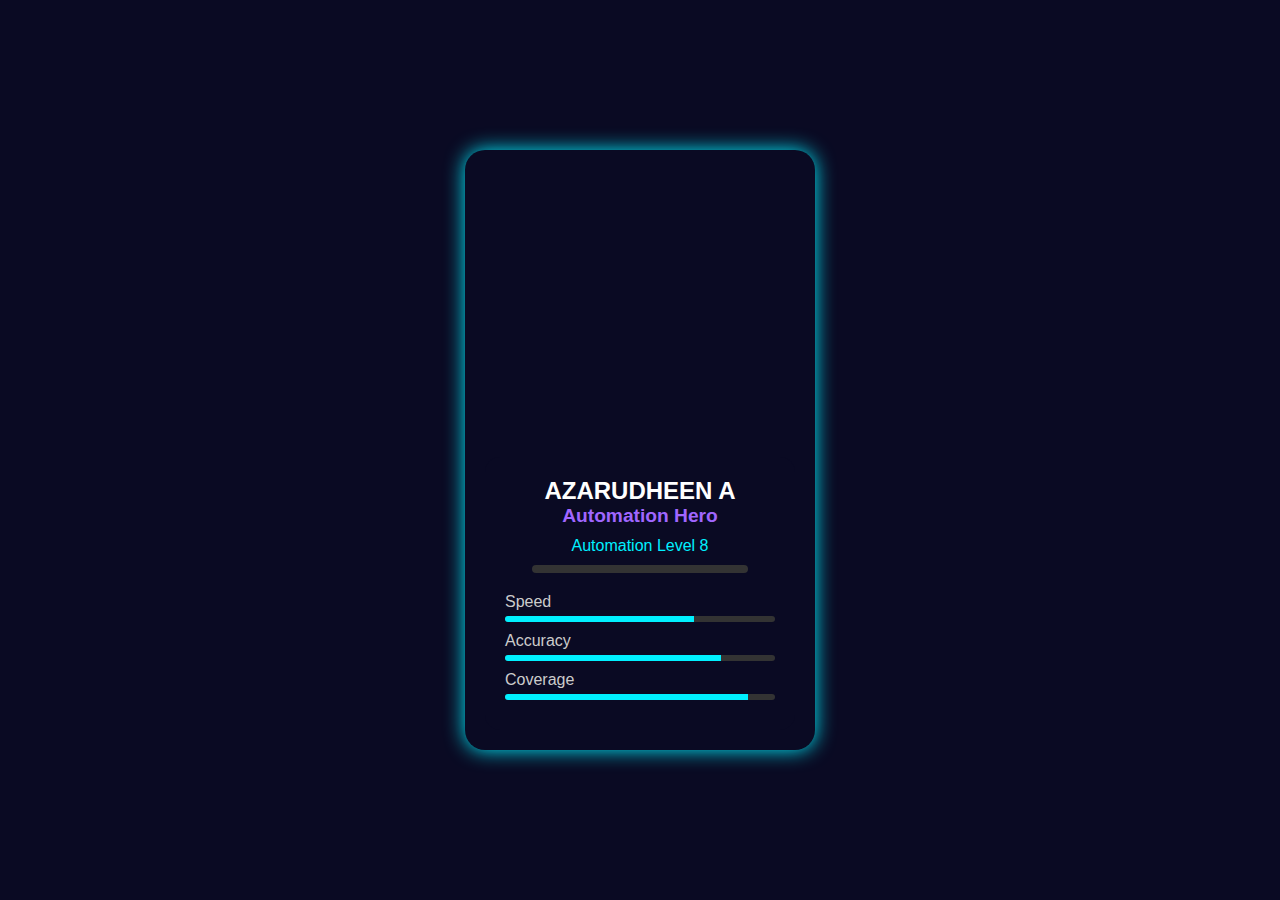
<file: Index.html>
<!DOCTYPE html>
<html lang="en">
<head>
  <meta charset="UTF-8">
  <meta name="viewport" content="width=device-width, initial-scale=1">
  <title>Azarudheen A - Automation Hero</title>
  <link rel="stylesheet" href="style.css">
</head>
<body>

<div class="main-container">

  <div class="card">

    <div class="info">
      <h1>AZARUDHEEN A</h1>
      <h2>Automation Hero</h2>
      <p class="level-title">Automation Level 8</p>

      <div class="level-bar">
        <div class="level-fill"></div>
      </div>

      <div class="stats">
        <div class="stat">
          <p>Speed</p>
          <div class="progress-bar"><div class="progress speed"></div></div>
        </div>
        <div class="stat">
          <p>Accuracy</p>
          <div class="progress-bar"><div class="progress accuracy"></div></div>
        </div>
        <div class="stat">
          <p>Coverage</p>
          <div class="progress-bar"><div class="progress coverage"></div></div>
        </div>
      </div>

    </div>

  </div>

</div>

</body>
</html>
</file>
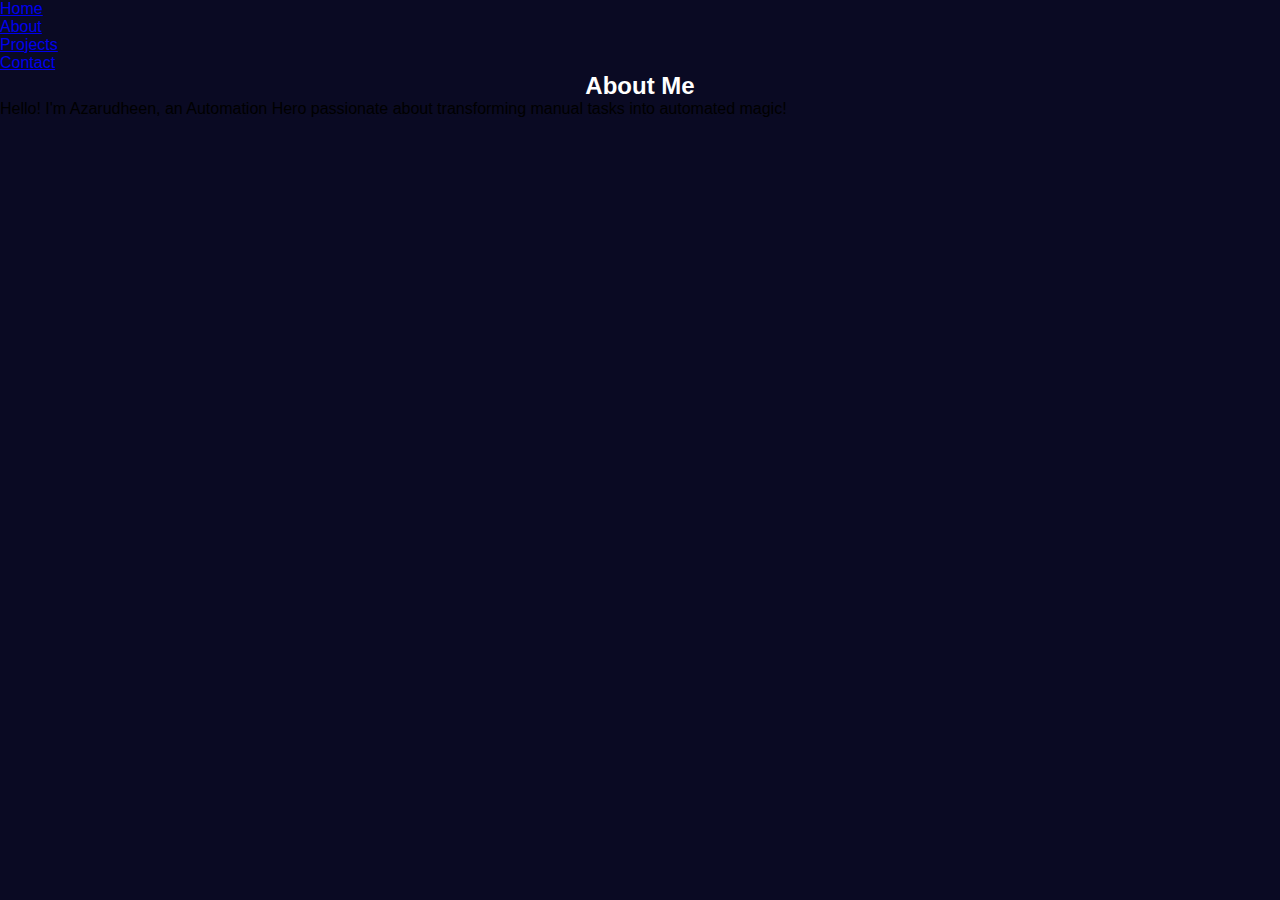
<file: about.html>
<!DOCTYPE html>
<html lang="en">
<head>
  <meta charset="UTF-8">
  <title>About - Azar Portfolio</title>
  <link rel="stylesheet" href="style.css">
</head>
<body>
<header>
  <nav>
    <ul>
      <li><a href="index.html">Home</a></li>
      <li><a href="about.html">About</a></li>
      <li><a href="projects.html">Projects</a></li>
      <li><a href="contact.html">Contact</a></li>
    </ul>
  </nav>
</header>

<section class="container">
  <h1>About Me</h1>
  <p>Hello! I'm Azarudheen, an Automation Hero passionate about transforming manual tasks into automated magic!</p>
</section>

<script src="script.js"></script>
</body>
</html>
</file>
<file: style.css>
* {
  margin: 0;
  padding: 0;
  box-sizing: border-box;
}

body {
  background-color: #0a0a23;
  font-family: 'Poppins', sans-serif;
  height: 100vh;
  overflow: hidden;
}

.main-container {
  display: flex;
  justify-content: center;
  align-items: center;
  height: 100%;
}

.card {
  width: 350px;
  height: 600px;
  background: url('https://i.imgur.com/JGW5p7n.png') no-repeat center center/cover;
  background-size: cover;
  position: relative;
  border-radius: 20px;
  overflow: hidden;
  box-shadow: 0 0 20px #00f0ff;
  padding: 20px;
  display: flex;
  flex-direction: column;
  justify-content: flex-end;
}

.info {
  background: rgba(10,10,35,0.7);
  padding: 20px;
  border-radius: 15px;
}

h1 {
  font-size: 1.5em;
  color: white;
  text-align: center;
}

h2 {
  font-size: 1.2em;
  color: #a066ff;
  text-align: center;
  margin-bottom: 10px;
}

.level-title {
  text-align: center;
  margin: 10px 0;
  font-size: 1em;
  color: #00f0ff;
}

.level-bar {
  background: #333;
  width: 80%;
  height: 8px;
  margin: 0 auto 20px;
  border-radius: 5px;
  overflow: hidden;
}

.level-fill {
  height: 100%;
  width: 0;
  background: linear-gradient(to right, #00f0ff, #ff0080);
  animation: levelGrow 2s forwards;
}

.stats {
  margin-top: 20px;
}

.stat {
  margin: 10px 0;
}

.stat p {
  color: #ccc;
  margin-bottom: 5px;
}

.progress-bar {
  background: #333;
  width: 100%;
  height: 6px;
  border-radius: 5px;
  overflow: hidden;
}

.progress {
  height: 100%;
  background: #00f0ff;
  width: 0;
  animation: fillProgress 2s forwards;
}

.speed {
  animation-delay: 0.5s;
  width: 70%;
}

.accuracy {
  animation-delay: 1s;
  width: 80%;
}

.coverage {
  animation-delay: 1.5s;
  width: 90%;
}

@keyframes levelGrow {
  from { width: 0; }
  to { width: 80%; }
}

@keyframes fillProgress {
  0% { width: 0; }
  100% { width: inherit; }
}
</file>
